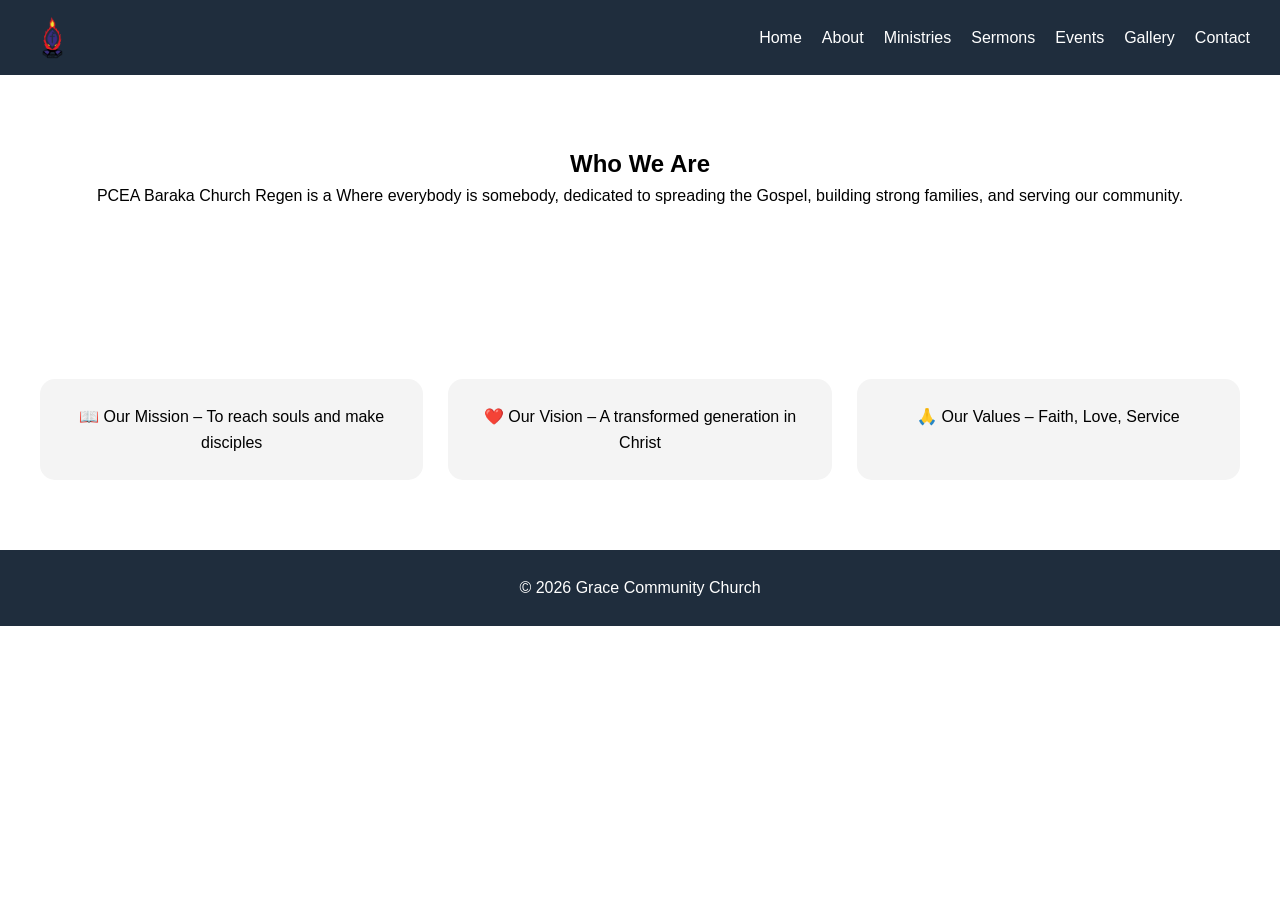
<file: about.html>
<!DOCTYPE html>
<html lang="en">
<head>
<meta charset="UTF-8">
<title>About Us | PCEA Baraka Church Regen</title>
<link rel="stylesheet" href="css/style.css">
</head>
<body>

<header>
  <img src="images/logo.png" height="45">
  <div class="menu-toggle" onclick="toggleMenu()">☰</div>
  <nav id="navMenu">
    <a href="index.html">Home</a>
    <a href="about.html">About</a>
    <a href="ministries.html">Ministries</a>
    <a href="sermons.html">Sermons</a>
    <a href="events.html">Events</a>
    <a href="gallery.html">Gallery</a>
    <a href="contact.html">Contact</a>
  </nav>
</header>

<section class="section">
  <h2>Who We Are</h2>
  <p>PCEA Baraka Church Regen is a Where everybody is somebody, dedicated to spreading the Gospel, building strong families, and serving our community.</p>
</section>

<section class="section cards">
  <div class="card">📖 Our Mission – To reach souls and make disciples</div>
  <div class="card">❤️ Our Vision – A transformed generation in Christ</div>
  <div class="card">🙏 Our Values – Faith, Love, Service</div>
</section>

<footer>© 2026 Grace Community Church</footer>

<script>
function toggleMenu() {
  document.getElementById("navMenu").classList.toggle("active");
}
</script>

</body>
</html>
</file>
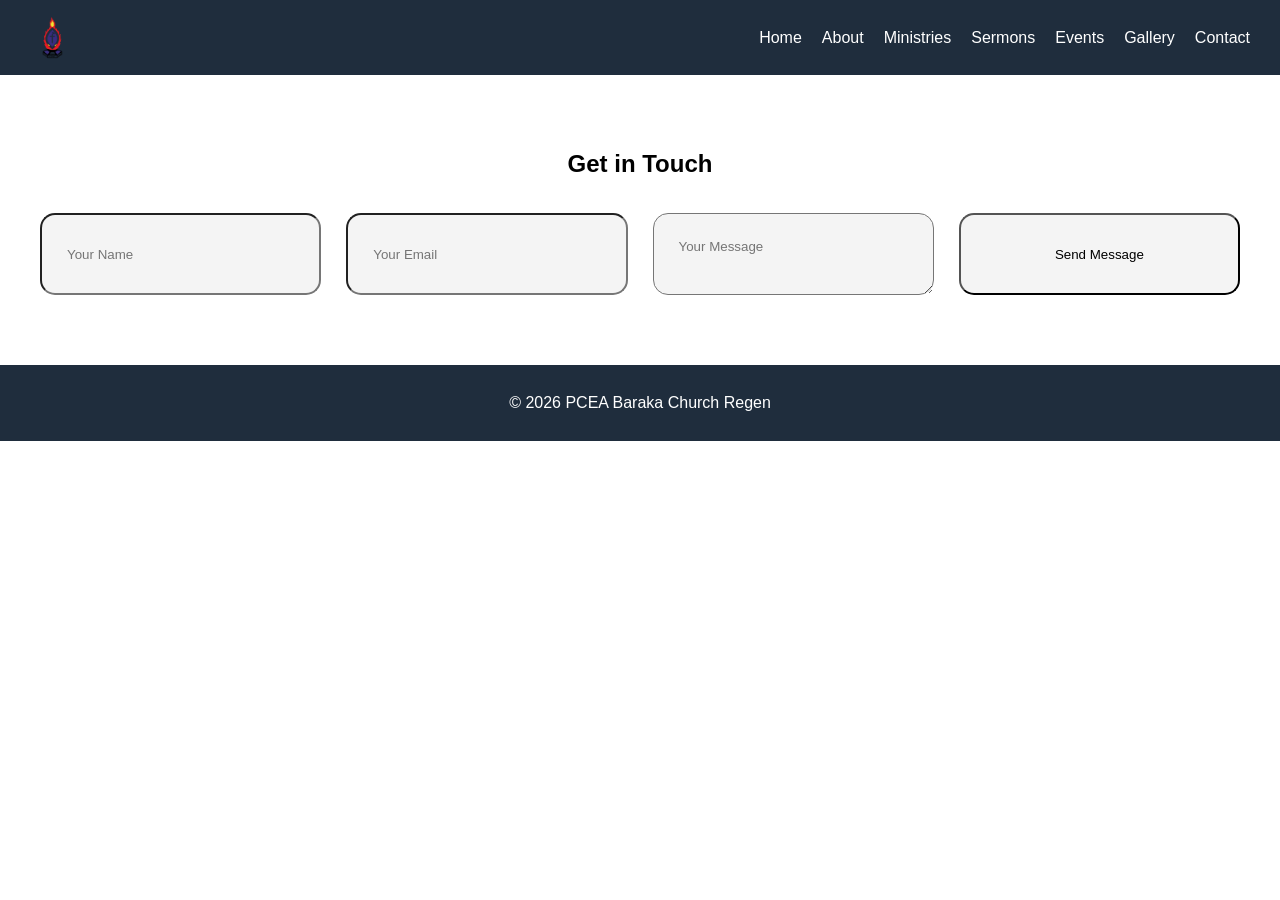
<file: contact.html>
<!DOCTYPE html>
<html lang="en">
<head>
<meta charset="UTF-8">
<title>Contact Us | PCEA Baraka Church Regen</title>
<link rel="stylesheet" href="css/style.css">
</head>
<body>

<header>
  <img src="images/logo.png" height="45">
  <div class="menu-toggle" onclick="toggleMenu()">☰</div>
  <nav id="navMenu">
    <a href="index.html">Home</a>
    <a href="about.html">About</a>
    <a href="ministries.html">Ministries</a>
    <a href="sermons.html">Sermons</a>
    <a href="events.html">Events</a>
    <a href="gallery.html">Gallery</a>
    <a href="contact.html">Contact</a>
  </nav>
</header>

<section class="section">
  <h2>Get in Touch</h2>

  <form class="cards">
    <input type="text" placeholder="Your Name" required class="card">
    <input type="email" placeholder="Your Email" required class="card">
    <textarea placeholder="Your Message" required class="card"></textarea>
    <button class="card">Send Message</button>
  </form>
</section>

<footer>© 2026 PCEA Baraka Church Regen</footer>

<script>
function toggleMenu() {
  document.getElementById("navMenu").classList.toggle("active");
}
</script>

</body>
</html>
</file>
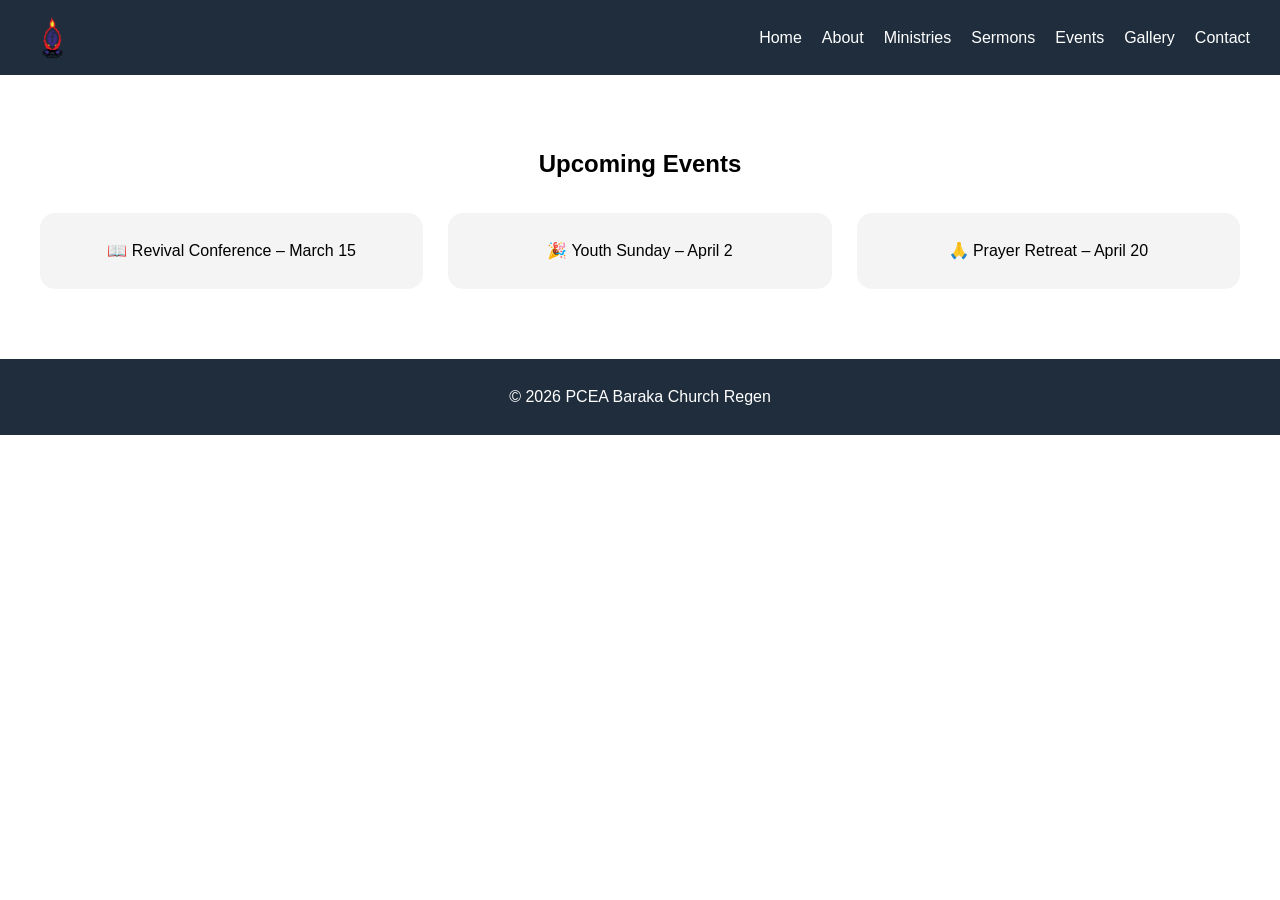
<file: events.html>
<!DOCTYPE html>
<html lang="en">
<head>
<meta charset="UTF-8">
<title>Events | PCEA Baraka Church Regen</title>
<link rel="stylesheet" href="css/style.css">
</head>
<body>

<header>
  <img src="images/logo.png" height="45">
  <div class="menu-toggle" onclick="toggleMenu()">☰</div>
  <nav id="navMenu">
    <a href="index.html">Home</a>
    <a href="about.html">About</a>
    <a href="ministries.html">Ministries</a>
    <a href="sermons.html">Sermons</a>
    <a href="events.html">Events</a>
    <a href="gallery.html">Gallery</a>
    <a href="contact.html">Contact</a>
  </nav>
</header>

<section class="section">
  <h2>Upcoming Events</h2>

  <div class="cards">
    <div class="card">📖 Revival Conference – March 15</div>
    <div class="card">🎉 Youth Sunday – April 2</div>
    <div class="card">🙏 Prayer Retreat – April 20</div>
  </div>
</section>

<footer>© 2026 PCEA Baraka Church Regen</footer>

<script>
function toggleMenu() {
  document.getElementById("navMenu").classList.toggle("active");
}
</script>

</body>
</html>
</file>
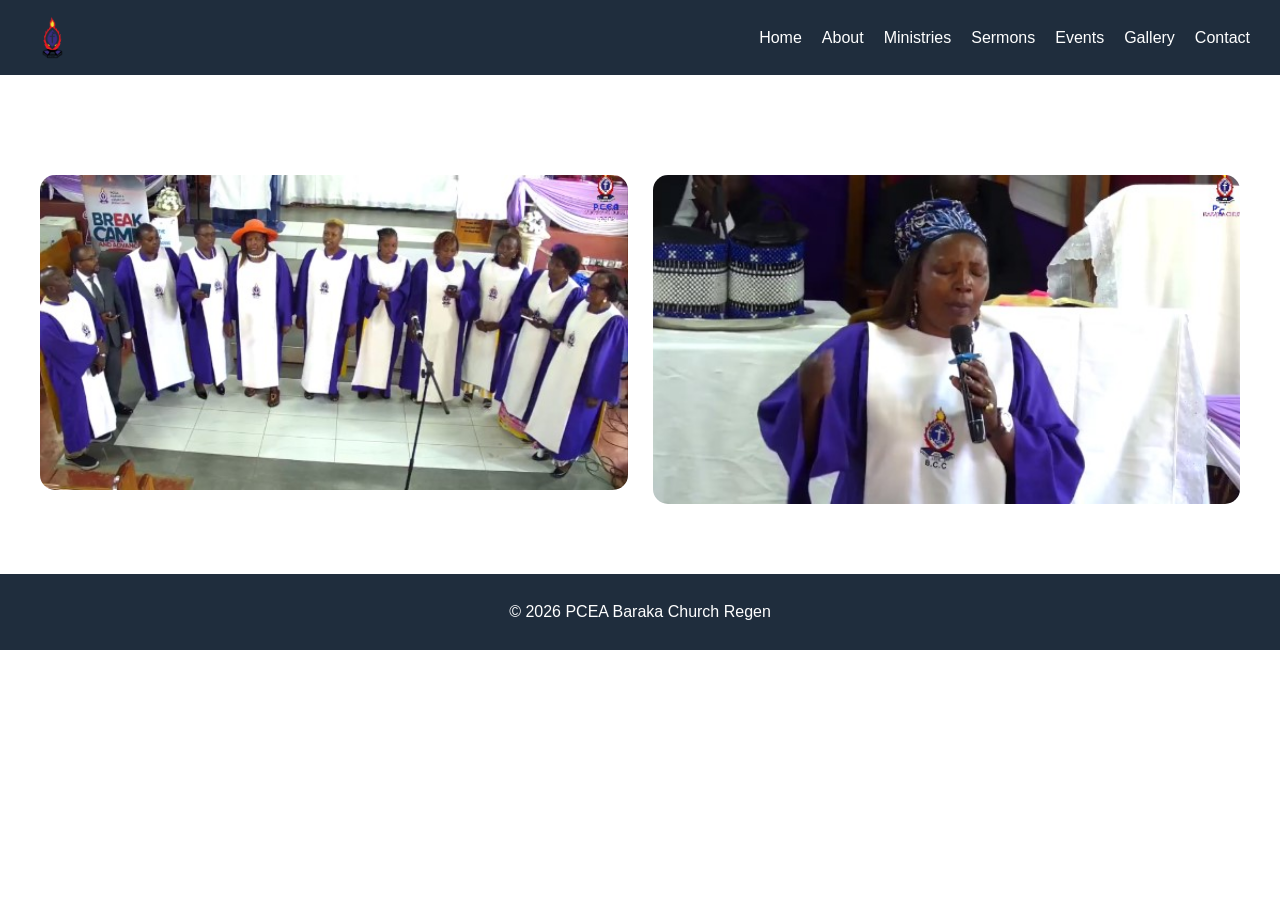
<file: gallery.html>
<!DOCTYPE html>
<html lang="en">
<head>
  <meta charset="UTF-8">
  <title>Gallery</title>
  <link rel="stylesheet" href="css/style.css">
</head>
<body>

<header>
  <img src="images/logo.png" alt="Church Logo" height="45">

  <div class="menu-toggle" onclick="toggleMenu()">☰</div>

  <nav id="navMenu">
    <a href="index.html">Home</a>
    <a href="about.html">About</a>
    <a href="ministries.html">Ministries</a>
    <a href="sermons.html">Sermons</a>
    <a href="events.html">Events</a>
    <a href="gallery.html">Gallery</a>
    <a href="contact.html">Contact</a>
  </nav>
</header>


<section class="section gallery cards">
  <img src="images/church1.jpg">
  <img src="images/church2.jpg">
</section>

<footer>© 2026 PCEA Baraka Church Regen</footer>

<script>
function toggleMenu() {
  document.getElementById("navMenu").classList.toggle("active");
}
</script>

</body>
</html>
</file>
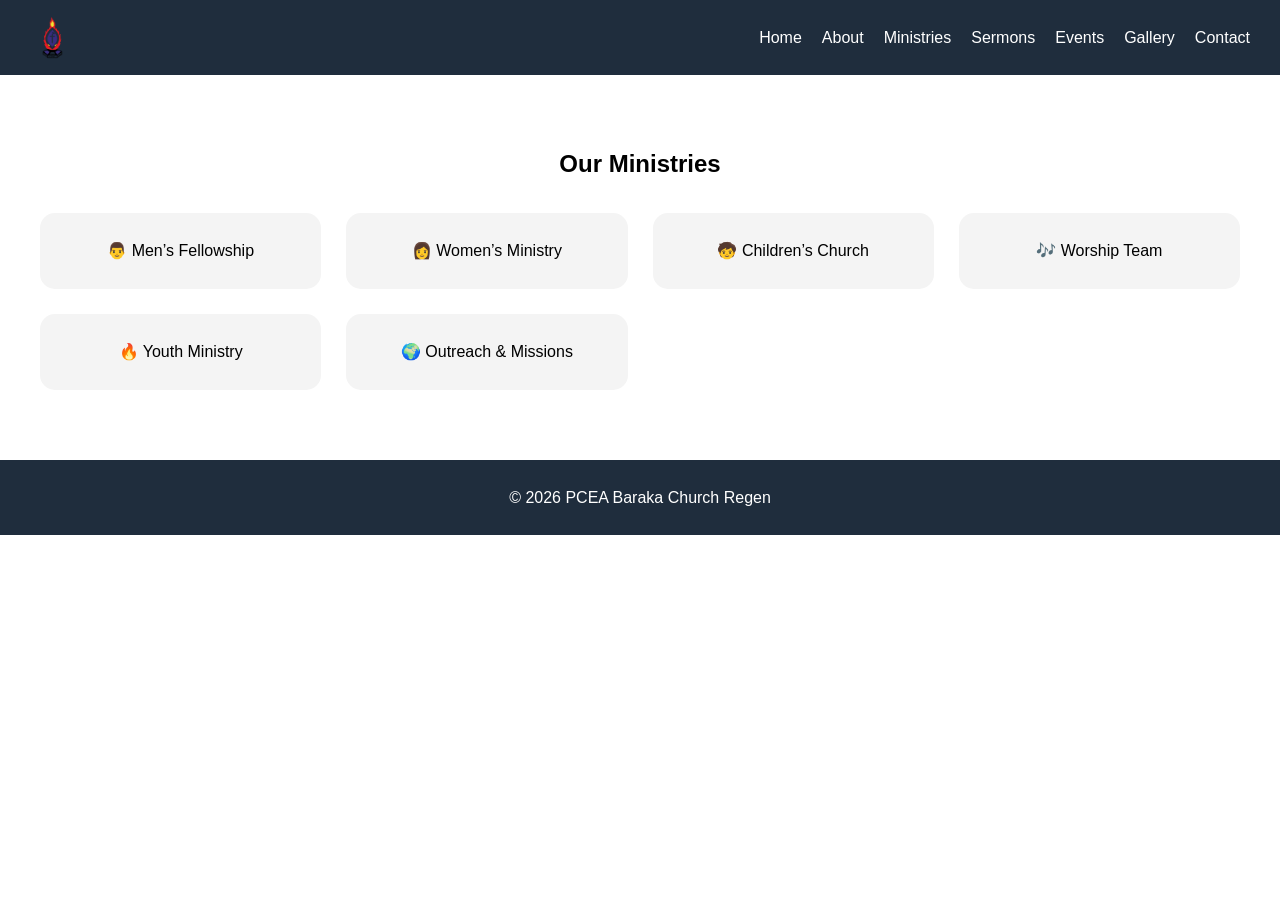
<file: ministries.html>
<!DOCTYPE html>
<html lang="en">
<head>
<meta charset="UTF-8">
<title>Ministries | Grace Community Church</title>
<link rel="stylesheet" href="css/style.css">
</head>
<body>

<header>
  <img src="images/logo.png" height="45">
  <div class="menu-toggle" onclick="toggleMenu()">☰</div>
  <nav id="navMenu">
    <a href="index.html">Home</a>
    <a href="about.html">About</a>
    <a href="ministries.html">Ministries</a>
    <a href="sermons.html">Sermons</a>
    <a href="events.html">Events</a>
    <a href="gallery.html">Gallery</a>
    <a href="contact.html">Contact</a>
  </nav>
</header>

<section class="section">
  <h2>Our Ministries</h2>

  <div class="cards">
    <div class="card">👨 Men’s Fellowship</div>
    <div class="card">👩 Women’s Ministry</div>
    <div class="card">🧒 Children’s Church</div>
    <div class="card">🎶 Worship Team</div>
    <div class="card">🔥 Youth Ministry</div>
    <div class="card">🌍 Outreach & Missions</div>
  </div>
</section>

<footer>© 2026 PCEA Baraka Church Regen</footer>

<script>
function toggleMenu() {
  document.getElementById("navMenu").classList.toggle("active");
}
</script>

</body>
</html>
</file>
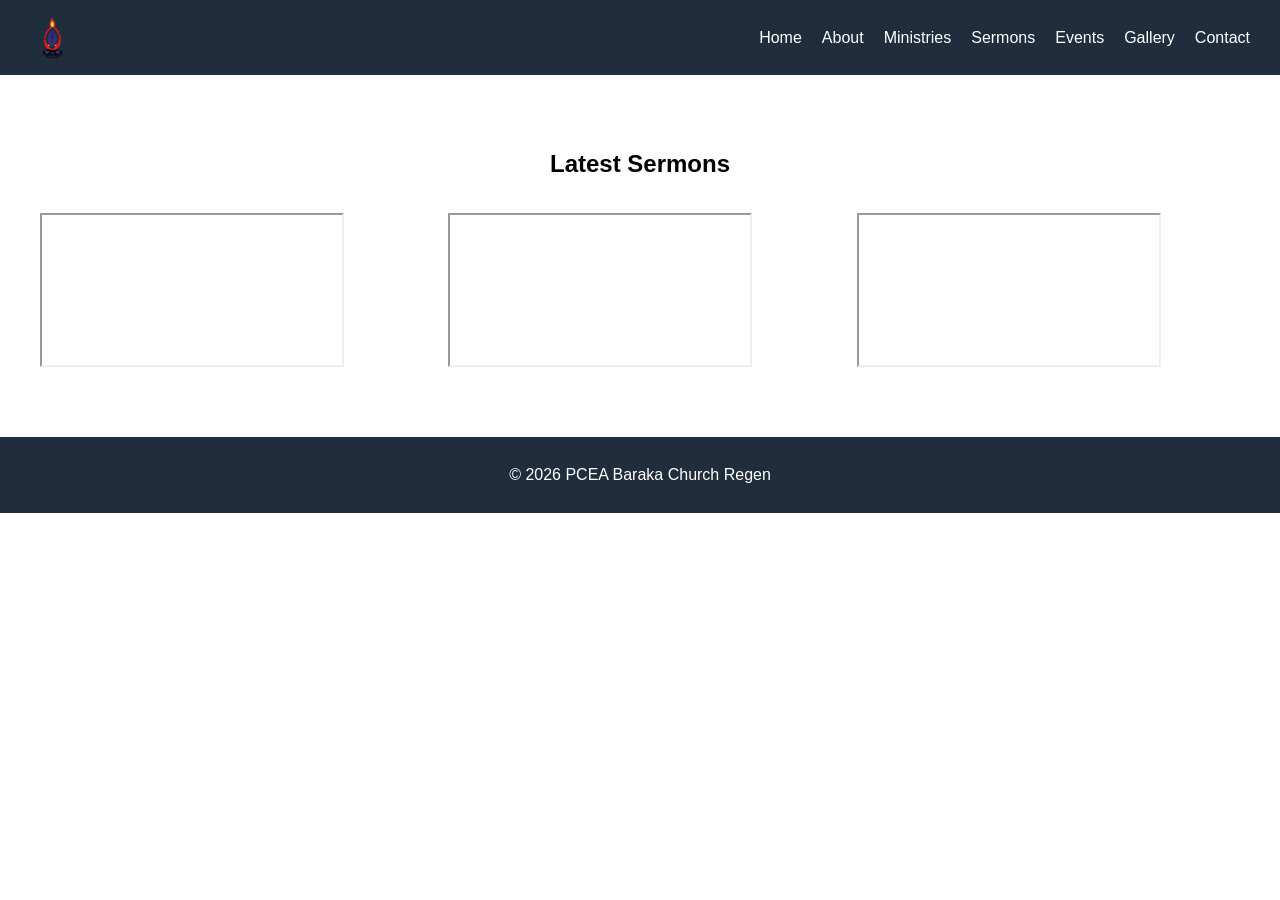
<file: sermons.html>
<!DOCTYPE html>
<html lang="en">
<head>
  <meta charset="UTF-8">
  <title>Sermons</title>
  <link rel="stylesheet" href="css/style.css">
</head>
<body>

<header>
  <img src="images/logo.png" alt="Church Logo" height="45">

  <div class="menu-toggle" onclick="toggleMenu()">☰</div>

  <nav id="navMenu">
    <a href="index.html">Home</a>
    <a href="about.html">About</a>
    <a href="ministries.html">Ministries</a>
    <a href="sermons.html">Sermons</a>
    <a href="events.html">Events</a>
    <a href="gallery.html">Gallery</a>
    <a href="contact.html">Contact</a>
  </nav>
</header>


<section class="section">
  <h2>Latest Sermons</h2>
  <div class="cards">
    <iframe src="https://www.youtube.com/embed/YOUR_VIDEO_ID"></iframe>
    <iframe src="https://www.youtube.com/embed/YOUR_VIDEO_ID"></iframe>
    <iframe src="https://www.youtube.com/embed/YOUR_VIDEO_ID"></iframe>
  </div>
</section>

<footer>© 2026 PCEA Baraka Church Regen</footer>

<script>
function toggleMenu() {
  document.getElementById("navMenu").classList.toggle("active");
}
</script>

</body>
</html>
</file>
<file: css/style.css>
* {
  margin: 0;
  padding: 0;
  box-sizing: border-box;
  font-family: 'Segoe UI', Arial, sans-serif;
  scroll-behavior: smooth;
}

body {
  line-height: 1.6;
}

/* HEADER */

header {
  background: #1f2d3d;
  color: white;
  padding: 15px 30px;
  display: flex;
  justify-content: space-between;
  align-items: center;
  position: sticky;
  top: 0;
  z-index: 10;
}

nav {
  display: flex;
}

nav a {
  color: white;
  margin-left: 20px;
  text-decoration: none;
  transition: 0.3s;
}

nav a:hover {
  color: #f1c40f;
  transform: scale(1.05);
}

/* MOBILE MENU */

.menu-toggle {
  display: none;
  font-size: 26px;
  cursor: pointer;
}

/* HERO */

.hero {
  height: 85vh;
  background: linear-gradient(rgba(0,0,0,.5),rgba(0,0,0,.5)),
  url("../images/hero.jpg") center/cover no-repeat;
  display: flex;
  align-items: center;
  justify-content: center;
  text-align: center;
  color: white;
  animation: fadeIn 1.5s ease;
}

.hero h1 {
  font-size: 3rem;
  margin-bottom: 10px;
}

/* SECTIONS */

.section {
  padding: 70px 40px;
  text-align: center;
  animation: slideUp 1s ease;
}

.cards {
  display: grid;
  grid-template-columns: repeat(auto-fit, minmax(240px,1fr));
  gap: 25px;
  margin-top: 30px;
}

.card {
  background: #f4f4f4;
  padding: 25px;
  border-radius: 15px;
  transition: 0.4s;
}

.card:hover {
  transform: translateY(-10px);
  box-shadow: 0 10px 20px rgba(0,0,0,.15);
}

/* GALLERY */

.gallery img {
  width: 100%;
  border-radius: 15px;
  transition: 0.4s;
}

.gallery img:hover {
  transform: scale(1.05);
}

/* FOOTER */

footer {
  background: #1f2d3d;
  color: white;
  padding: 25px;
  text-align: center;
}

/* ANIMATIONS */

@keyframes fadeIn {
  from {opacity:0;}
  to {opacity:1;}
}

@keyframes slideUp {
  from {transform: translateY(50px); opacity:0;}
  to {transform: translateY(0); opacity:1;}
}

/* RESPONSIVE */

@media (max-width: 768px) {

  nav {
    position: absolute;
    top: 65px;
    left: 0;
    background: #1f2d3d;
    width: 100%;
    flex-direction: column;
    display: none;
  }

  nav.active {
    display: flex;
  }

  nav a {
    padding: 15px;
    border-top: 1px solid #333;
  }

  .menu-toggle {
    display: block;
  }

  .hero h1 {
    font-size: 2rem;
  }

  .section {
    padding: 50px 20px;
  }
}
</file>
